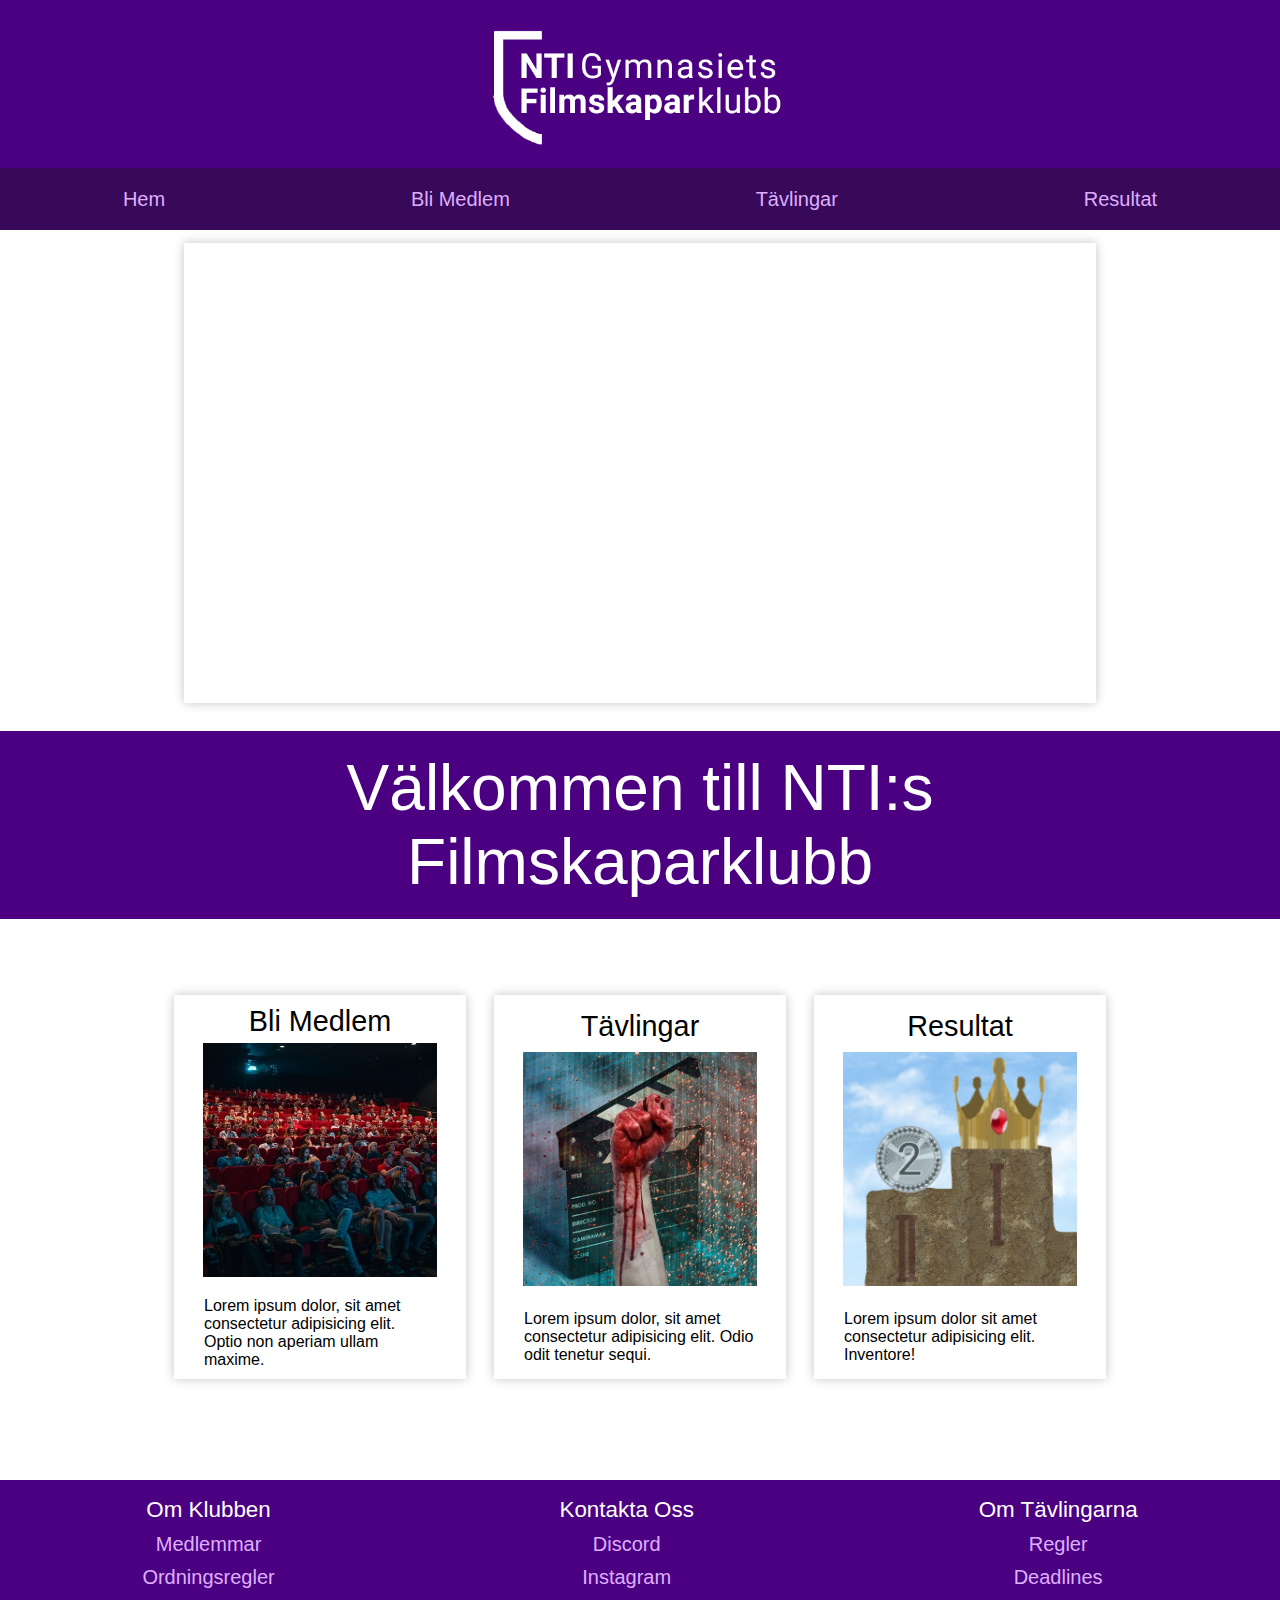
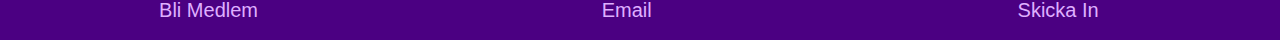
<file: index.html>
<!--todo-->

<!DOCTYPE html>
<html lang="sv">
<head>
    <meta charset="UTF-8">
    <meta http-equiv="X-UA-Compatible" content="IE=edge">
    <meta name="viewport" content="width=device-width, initial-scale=1.0">
    <title>NTI:s Filmskaparklubb</title>
    <link rel="stylesheet" href="css/style.css">
</head>
<body>

    <div id="wrapper_index">

        <header>
            <a href="index.html">
                <img src="img/logo.png" alt="Logo 'NTI:s Filmskaparklubb'" id="logo_img">
            </a>
        </header>

        <nav>
            <ul id="nav_links">
                <li><a href="index.html">Hem</a></li>
                <li><a href="bli_medlem.html">Bli Medlem</a></li>
                <li><a href="tavlingar.html">Tävlingar</a></li>
                <li><a href="resultat.html">Resultat</a></li>
            </ul>
            <div id="burger">
                <div id="line_1" class="burger_line"></div>
                <div id="line_2" class="burger_line"></div>
                <div id="line_3" class="burger_line"></div>
            </div>
        </nav>

        <section id="trailer_section">
            <iframe width="350" height="250" src="https://www.youtube.com/embed/tRblwTsX6hQ" title="YouTube video player" frameborder="0" allow="accelerometer; autoplay; clipboard-write; encrypted-media; gyroscope; picture-in-picture" allowfullscreen id="trailer"></iframe>
        </section>
        <section id="welcome_section">
            <h1 id="welcome_text">Välkommen till NTI:s <b></b> Filmskaparklubb</h1>
        </section>
        <section class="advertisement" id="advertisement_1">
            <h3>Bli Medlem</h3>
            <a href="bli_medlem.html"><img src="img/bli_medlem_img.jpg" alt="Picture of a cinema audience" id="bli_medlem_img" class="advertisement_img"></a>
            <p class="advertisement_text">Lorem ipsum dolor, sit amet consectetur adipisicing elit. Optio non aperiam ullam maxime.</p>
        </section>
        <section class="advertisement" id="advertisement_2">
            <h3>Tävlingar</h3>
            <a href="tavlingar.html"><img src="img/tavlingar_img.jpg" alt="Picture of a bloody arm and clapperboard" id="tavlingar_img" class="advertisement_img"></a>
            <p class="advertisement_text">Lorem ipsum dolor, sit amet consectetur adipisicing elit. Odio odit tenetur sequi.</p>
        </section>
        <section class="advertisement" id="advertisement_3">
            <h3>Resultat</h3>
            <a href="resultat.html"><img src="img/resultat_img.jpg" alt="Picture of a crown and a medal on a podium" id="resultat_img" class="advertisement_img"></a>
            <p class="advertisement_text">Lorem ipsum dolor sit amet consectetur adipisicing elit. Inventore!</p>
        </section>

        <footer>
            <ul class="footer_link_list">
                <li class="footer_list_item"><h2>Om Klubben</h2></li>
                <li class="footer_list_item"><a href="#">Medlemmar</a></li>
                <li class="footer_list_item"><a href="#">Ordningsregler</a></li>
                <li class="footer_list_item"><a href="#">Bli Medlem</a></li>
            </ul>

            <ul class="footer_link_list">
                <li class="footer_list_item"><h2>Kontakta Oss</h2></li>
                <li class="footer_list_item"><a href="#">Discord</a></li>
                <li class="footer_list_item"><a href="#">Instagram</a></li>
                <li class="footer_list_item"><a href="#">Email</a></li>
            </ul>

            <ul class="footer_link_list">
                <li class="footer_list_item"><h2>Om Tävlingarna</h2></li>
                <li class="footer_list_item"><a href="#">Regler</a></li>
                <li class="footer_list_item"><a href="#">Deadlines</a></li>
                <li class="footer_list_item"><a href="#">Skicka In</a></li>
            </ul>
        </footer>

    </div>
    <script src="js/script.js"></script>
</body>
</html>
</file>
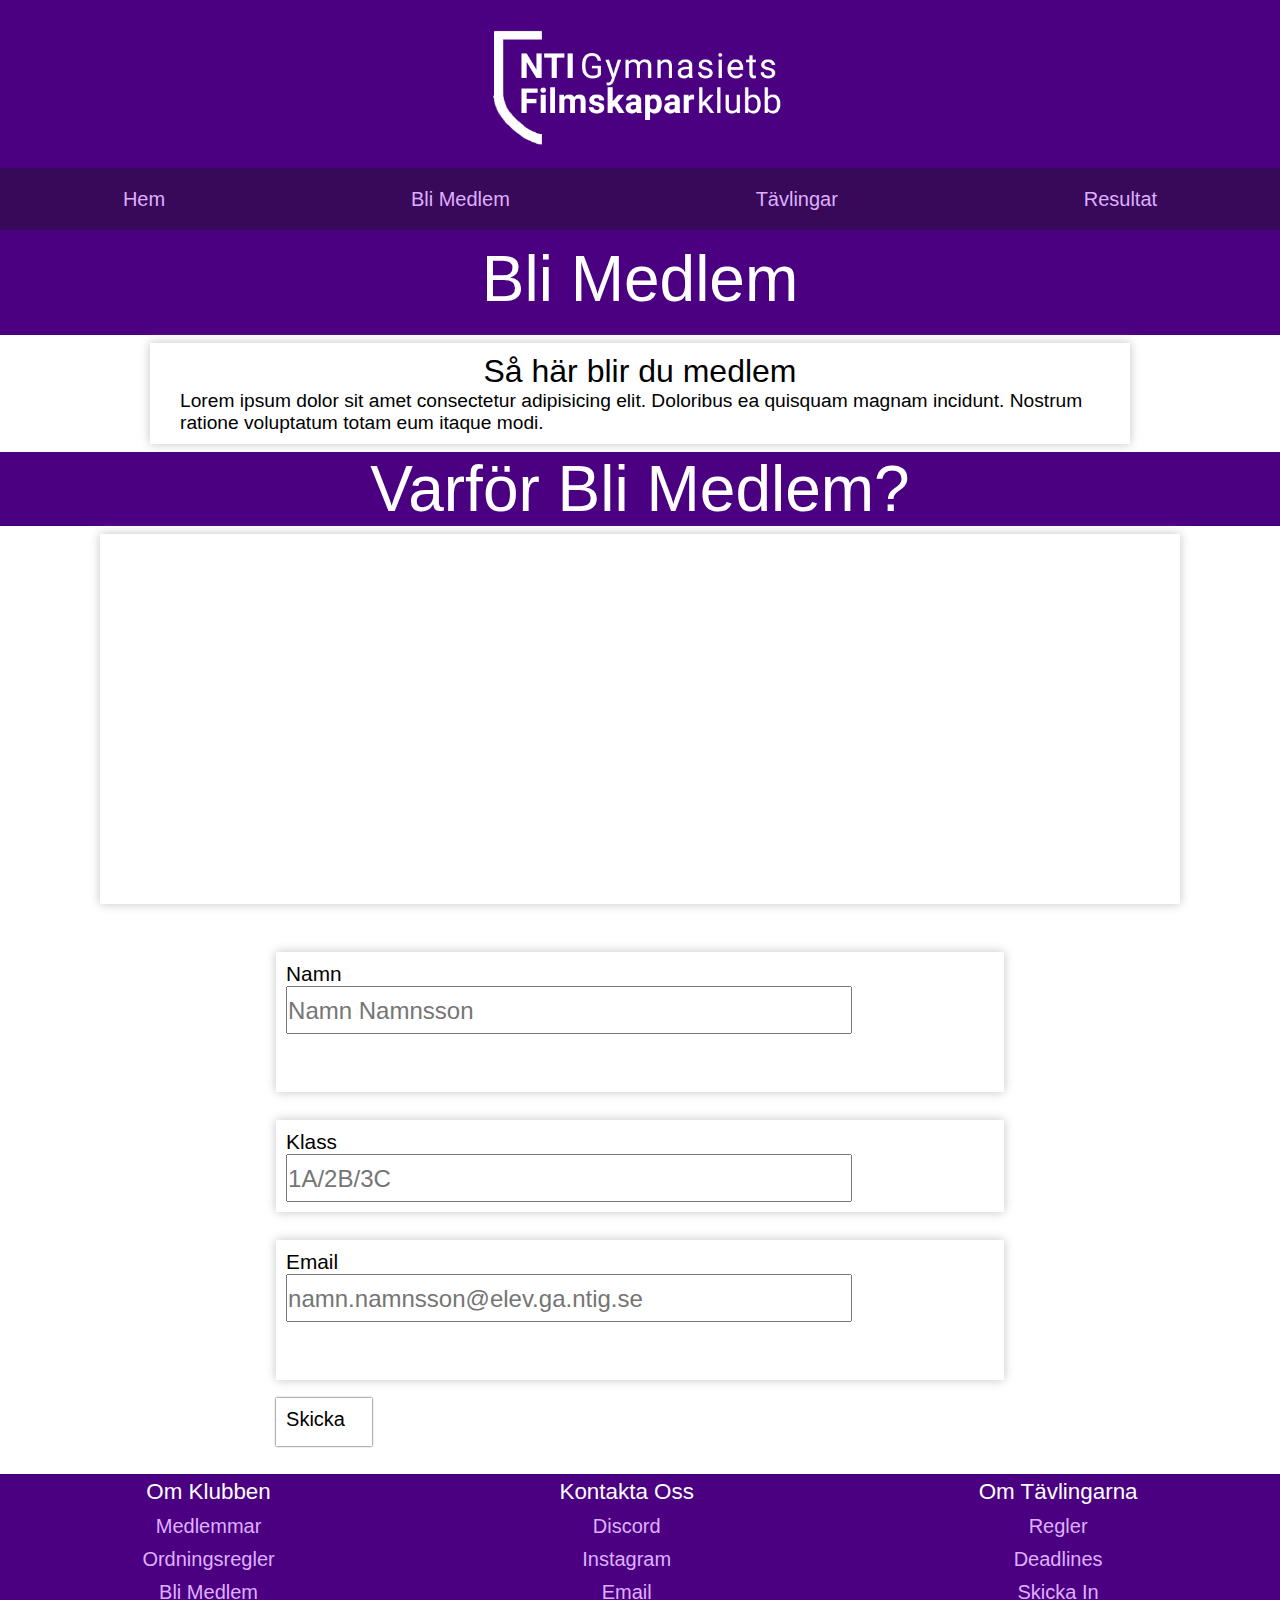
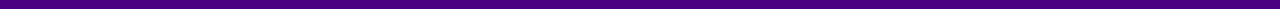
<file: bli_medlem.html>
<!DOCTYPE html>
<html lang="sv">
<head>
    <meta charset="UTF-8">
    <meta http-equiv="X-UA-Compatible" content="IE=edge">
    <meta name="viewport" content="width=device-width, initial-scale=1.0">
    <title>Bli Medlem</title>
    <link rel="stylesheet" href="css/style.css">
</head>

<body>
    <div id="wrapper_bli_medlem">


        <header>
            <a href="index.html">
                <img src="img/logo.png" alt="Logo 'NTI:s Filmskaparklubb'" id="logo_img">
            </a>
        </header>

        <nav>
            <ul id="nav_links">
                <li><a href="index.html">Hem</a></li>
                <li><a href="bli_medlem.html">Bli Medlem</a></li>
                <li><a href="tavlingar.html">Tävlingar</a></li>
                <li><a href="resultat.html">Resultat</a></li>
            </ul>
            <div id="burger">
                <div id="line_1" class="burger_line"></div>
                <div id="line_2" class="burger_line"></div>
                <div id="line_3" class="burger_line"></div>
            </div>
        </nav>

        <h1>Bli Medlem</h1>
        <section id="page_description">
            <h2 id="page_description_header">Så här blir du medlem</h2>
            <p>Lorem ipsum dolor sit amet consectetur adipisicing elit. Doloribus ea quisquam magnam incidunt. Nostrum ratione voluptatum totam eum itaque modi.</p>
        </section>

        <section id="why_become_member_section">
            <h1 id="why_become_member_text">Varför Bli Medlem?</h1>
        </section>

        <section id="why_become_member_trailer_section">
            <iframe width="350" height="250" src="https://www.youtube.com/embed/tRblwTsX6hQ" title="YouTube video player" frameborder="0" allow="accelerometer; autoplay; clipboard-write; encrypted-media; gyroscope; picture-in-picture" allowfullscreen id="why_become_member_trailer"></iframe>
        </section>


        <section class="bli_medlem_sections" id="bli_medlem_secion1">
            <h2>Namn</h2>
            <section class="bar"><input type="text" placeholder="Namn Namnsson"></section>
        </section>
        <section class="bli_medlem_sections" id="bli_medlem_secion2">
            <h2>Klass</h2>
            <section class="bar"><input type="text" placeholder="1A/2B/3C"></section>
        </section>
        <section class="bli_medlem_sections" id="bli_medlem_secion3">
            <h2>Email</h2>
            <section class="bar"><input type="text" placeholder="namn.namnsson@elev.ga.ntig.se"></section>
        </section>

        <button id="skicka_button">Skicka</button>


        <footer>
            <ul class="footer_link_list">
                <li class="footer_list_item"><h2>Om Klubben</h2></li>
                <li class="footer_list_item"><a href="#">Medlemmar</a></li>
                <li class="footer_list_item"><a href="#">Ordningsregler</a></li>
                <li class="footer_list_item"><a href="#">Bli Medlem</a></li>
            </ul>

            <ul class="footer_link_list">
                <li class="footer_list_item"><h2>Kontakta Oss</h2></li>
                <li class="footer_list_item"><a href="#">Discord</a></li>
                <li class="footer_list_item"><a href="#">Instagram</a></li>
                <li class="footer_list_item"><a href="#">Email</a></li>
            </ul>

            <ul class="footer_link_list">
                <li class="footer_list_item"><h2>Om Tävlingarna</h2></li>
                <li class="footer_list_item"><a href="#">Regler</a></li>
                <li class="footer_list_item"><a href="#">Deadlines</a></li>
                <li class="footer_list_item"><a href="#">Skicka In</a></li>
            </ul>
        </footer>

    </div>
    <script src="js/script.js"></script>
</body>
</html>
</file>
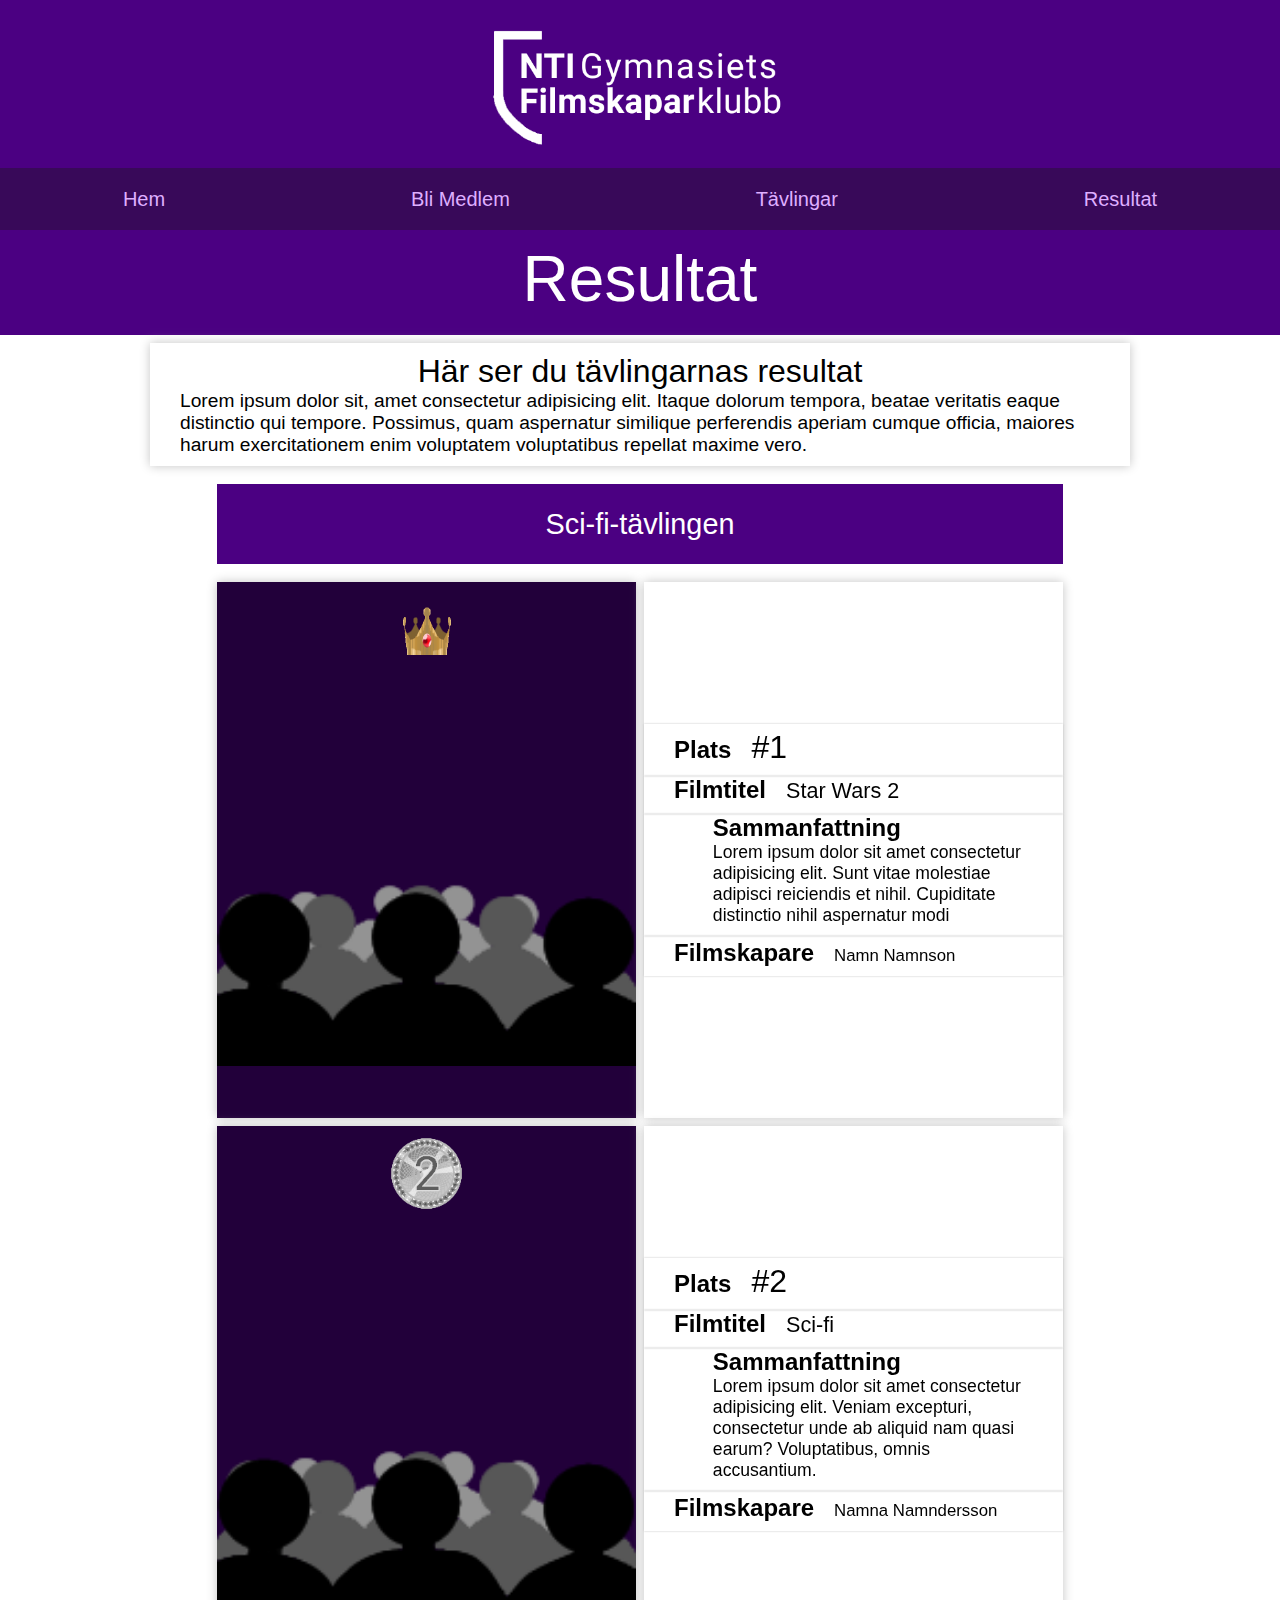
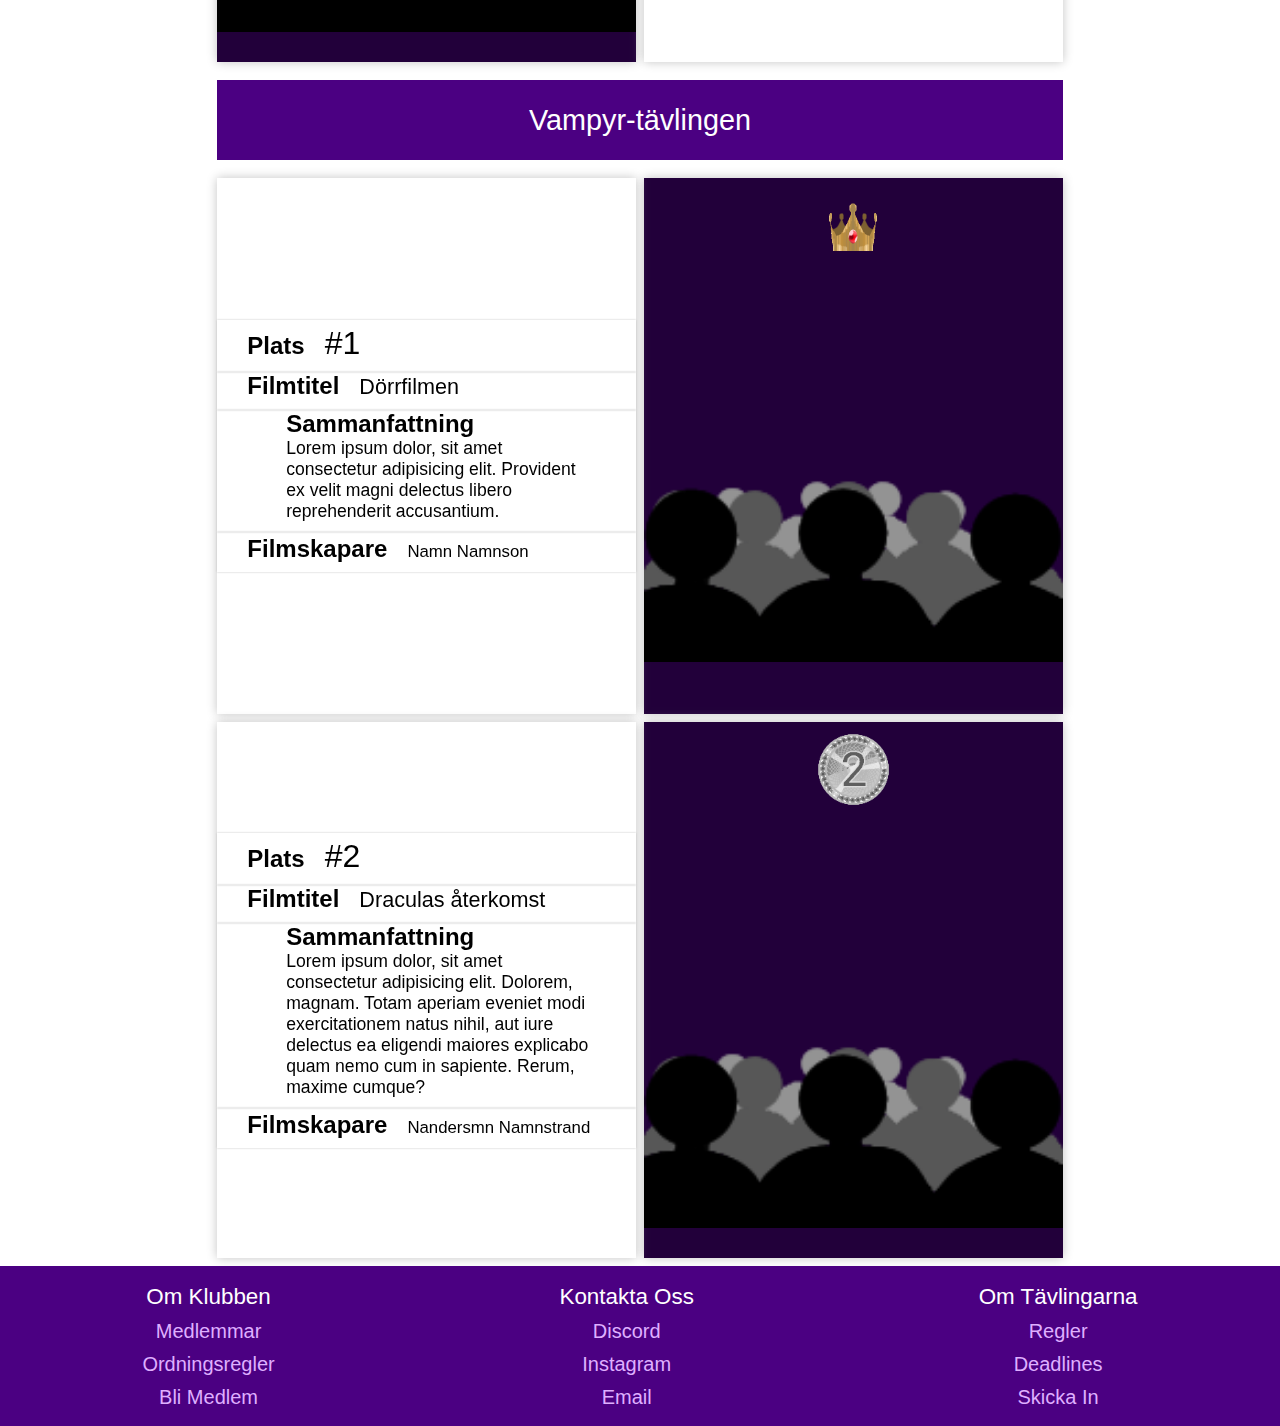
<file: resultat.html>
<!DOCTYPE html>
<html lang="sv">
<head>
    <meta charset="UTF-8">
    <meta http-equiv="X-UA-Compatible" content="IE=edge">
    <meta name="viewport" content="width=device-width, initial-scale=1.0">
    <title>Resultat</title>
    <link rel="stylesheet" href="css/style.css">

</head>
<body>
    <div id="wrapper_resultat">


        <header>

            <a href="index.html">
                <img src="img/logo.png" alt="Logo 'NTI:s Filmskaparklubb'" id="logo_img">
            </a>
        </header>

        <nav>
            <ul id="nav_links">
                <li><a href="index.html">Hem</a></li>
                <li><a href="bli_medlem.html">Bli Medlem</a></li>
                <li><a href="tavlingar.html">Tävlingar</a></li>
                <li><a href="resultat.html">Resultat</a></li>
            </ul>
            <div id="burger">
                <div id="line_1" class="burger_line"></div>
                <div id="line_2" class="burger_line"></div>
                <div id="line_3" class="burger_line"></div>
            </div>
        </nav>

        <h1 id="contest_h1">Resultat</h1>

        <section id="page_description">
            <h2 id="page_description_header">Här ser du tävlingarnas resultat</h2>
            <p>Lorem ipsum dolor sit, amet consectetur adipisicing elit. Itaque dolorum tempora, beatae veritatis eaque distinctio qui tempore. Possimus, quam aspernatur similique perferendis aperiam cumque officia, maiores harum exercitationem enim voluptatem voluptatibus repellat maxime vero.</p>
        </section>

        <h3 class="contest_name" id="contest_1_results">Sci-fi-tävlingen</h3>

        <section class="results_movie" id="result_movie_1">    

            <img src="img/crown.png" alt="Image of a crown" class="crown_images">
            <iframe width="190" height="120" src="https://www.youtube.com/embed/tRblwTsX6hQ" title="YouTube video player" frameborder="0" allow="accelerometer; autoplay; clipboard-write; encrypted-media; gyroscope; picture-in-picture" allowfullscreen class="films"></iframe>
            <img src="img/crowd.png" alt="Image of a cinema audience" class="crowd_images">
        </section>

        <section class="results_descriptions" id="result_description_1">
            <section class="results_descriptions_headers_and_information">
                <h4 class="results_descriptions_headers">Plats</h4>
                <p class="rank">#1</p>
            </section>
            <section class="results_descriptions_headers_and_information">
                <h4 class="results_descriptions_headers">Filmtitel</h4>
                <p class="film_name">Star Wars 2</p>
            </section>
            <section class="results_descriptions_headers_and_information results_descriptions_summaries">
                <h4 class="results_descriptions_headers">Sammanfattning</h4>
                <p class="film_description">Lorem ipsum dolor sit amet consectetur adipisicing elit. Sunt vitae molestiae adipisci reiciendis et nihil. Cupiditate distinctio nihil aspernatur modi</p>
            </section>
            <section class="results_descriptions_headers_and_information">
                <h4 class="results_descriptions_headers">Filmskapare</h4>
                <p class="creator_name">Namn Namnson</p>
            </section>
        </section>


        <section class="results_movie" id="result_movie_2">    
            <img src="img/medal.png" alt="Image of a 2:nd place medal" class="medal_images">
            <iframe width="190" height="120" src="https://www.youtube.com/embed/tRblwTsX6hQ" title="YouTube video player" frameborder="0" allow="accelerometer; autoplay; clipboard-write; encrypted-media; gyroscope; picture-in-picture" allowfullscreen class="films"></iframe>
            <img src="img/crowd.png" alt="Image of a cinema audience" class="crowd_images">
        </section>

        <section class="results_descriptions" id="result_description_2">
            <section class="results_descriptions_headers_and_information">
                <h4 class="results_descriptions_headers">Plats</h4>
                <p class="rank">#2</p>
            </section>

            <section class="results_descriptions_headers_and_information">
                <h4 class="results_descriptions_headers">Filmtitel</h4>
                <p class="film_name">Sci-fi</p>
            </section>

            <section class="results_descriptions_headers_and_information results_descriptions_summaries">
                <h4 class="results_descriptions_headers">Sammanfattning</h4>
                <p class="film_description">Lorem ipsum dolor sit amet consectetur adipisicing elit. Veniam excepturi, consectetur unde ab aliquid nam quasi earum? Voluptatibus, omnis accusantium.</p>
            </section>

            <section class="results_descriptions_headers_and_information">
                <h4 class="results_descriptions_headers">Filmskapare</h4>
                <p class="creator_name">Namna Namndersson</p>
            </section>

        </section>

        <h3 class="contest_name" id="contest_2_results">Vampyr-tävlingen</h3>

        <section class="results_movie" id="result_movie_3">

            <img src="img/crown.png" alt="Image of a crown" class="crown_images">
            <iframe width="190" height="120" src="https://www.youtube.com/embed/tRblwTsX6hQ" title="YouTube video player" frameborder="0" allow="accelerometer; autoplay; clipboard-write; encrypted-media; gyroscope; picture-in-picture" allowfullscreen class="films"></iframe>
            <img src="img/crowd.png" alt="Image of a cinema audience" class="crowd_images">
        </section>

        <section class="results_descriptions" id="result_description_3">
            <section class="results_descriptions_headers_and_information">
                <h4 class="results_descriptions_headers">Plats</h4>
                <p class="rank">#1</p>
            </section>

            <section class="results_descriptions_headers_and_information">

                <h4 class="results_descriptions_headers">Filmtitel</h4>
                <p class="film_name">Dörrfilmen</p>
            </section>

            <section class="results_descriptions_headers_and_information results_descriptions_summaries">
                <h4 class="results_descriptions_headers">Sammanfattning</h4>
                <p class="film_description">Lorem ipsum dolor, sit amet consectetur adipisicing elit. Provident ex velit magni delectus libero reprehenderit accusantium.</p>
            </section>

            <section class="results_descriptions_headers_and_information">
                <h4 class="results_descriptions_headers">Filmskapare</h4>
                <p class="creator_name">Namn Namnson</p>
            </section>

        </section>

        <section class="results_movie" id="result_movie_4">
            <img src="img/medal.png" alt="Image of a 2:nd place medal" class="medal_images">
            <iframe width="190" height="120" src="https://www.youtube.com/embed/tRblwTsX6hQ" title="YouTube video player" frameborder="0" allow="accelerometer; autoplay; clipboard-write; encrypted-media; gyroscope; picture-in-picture" allowfullscreen class="films"></iframe>
            <img src="img/crowd.png" alt="Image of a cinema audience" class="crowd_images">
        </section>

        <section class="results_descriptions" id="result_description_4">
            <section class="results_descriptions_headers_and_information">
                <h4 class="results_descriptions_headers">Plats</h4>
                <p class="rank">#2</p>
            </section>

            <section class="results_descriptions_headers_and_information">
                <h4 class="results_descriptions_headers">Filmtitel</h4>
                <p class="film_name">Draculas återkomst</p>
            </section>

            <section class="results_descriptions_headers_and_information results_descriptions_summaries">
                <h4 class="results_descriptions_headers">Sammanfattning</h4>
                <p class="film_description">Lorem ipsum dolor, sit amet consectetur adipisicing elit. Dolorem, magnam. Totam aperiam eveniet modi exercitationem natus nihil, aut iure delectus ea eligendi maiores explicabo quam nemo cum in sapiente. Rerum, maxime cumque?</p>
            </section>

            <section class="results_descriptions_headers_and_information">
                <h4 class="results_descriptions_headers">Filmskapare</h4>
                <p class="creator_name">Nandersmn Namnstrand</p>
            </section>
        </section>

        <footer>
            <ul class="footer_link_list">
                <li class="footer_list_item"><h2>Om Klubben</h2></li>
                <li class="footer_list_item"><a href="#">Medlemmar</a></li>
                <li class="footer_list_item"><a href="#">Ordningsregler</a></li>
                <li class="footer_list_item"><a href="#">Bli Medlem</a></li>
            </ul>

            <ul class="footer_link_list">
                <li class="footer_list_item"><h2>Kontakta Oss</h2></li>
                <li class="footer_list_item"><a href="#">Discord</a></li>
                <li class="footer_list_item"><a href="#">Instagram</a></li>
                <li class="footer_list_item"><a href="#">Email</a></li>
            </ul>

            <ul class="footer_link_list">
                <li class="footer_list_item"><h2>Om Tävlingarna</h2></li>
                <li class="footer_list_item"><a href="#">Regler</a></li>
                <li class="footer_list_item"><a href="#">Deadlines</a></li>
                <li class="footer_list_item"><a href="#">Skicka In</a></li>
            </ul>
        </footer>

    </div>
    
    <script src="js/script.js"></script>    

</body>
</html>
</file>
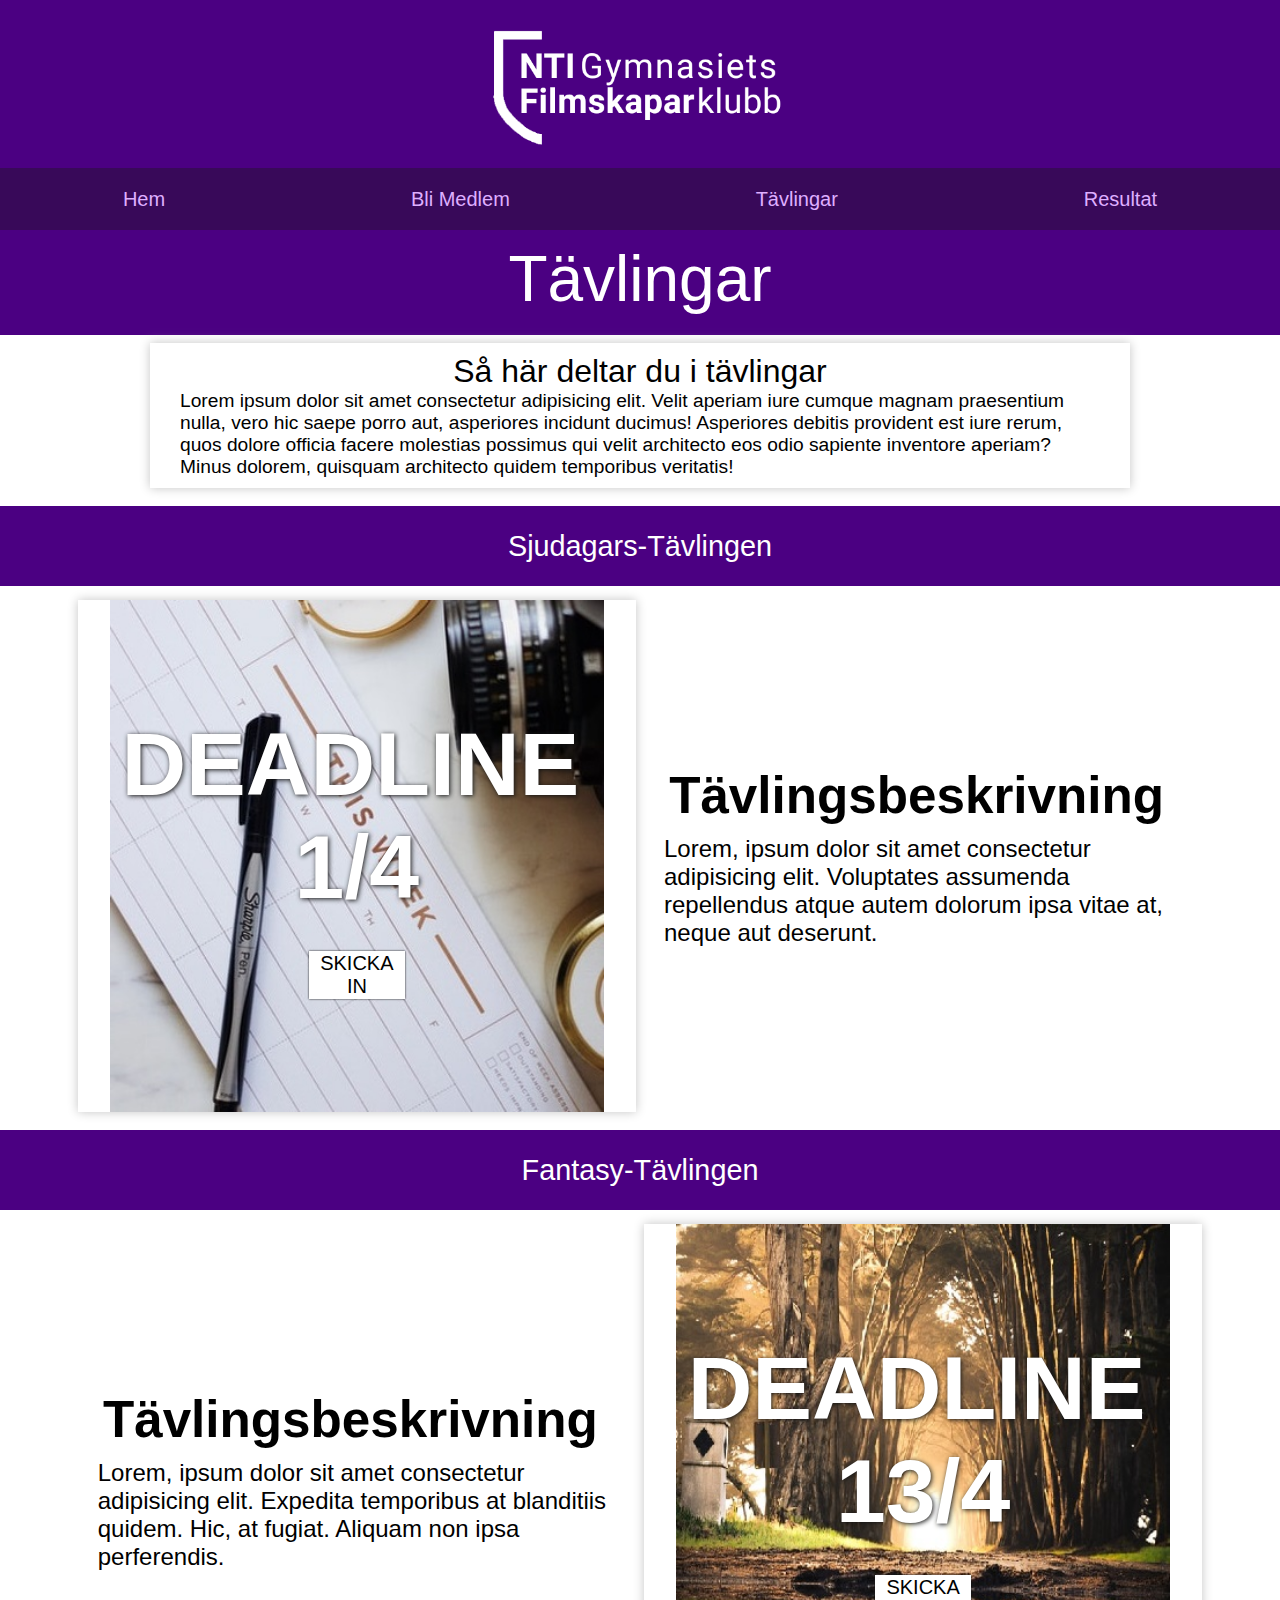
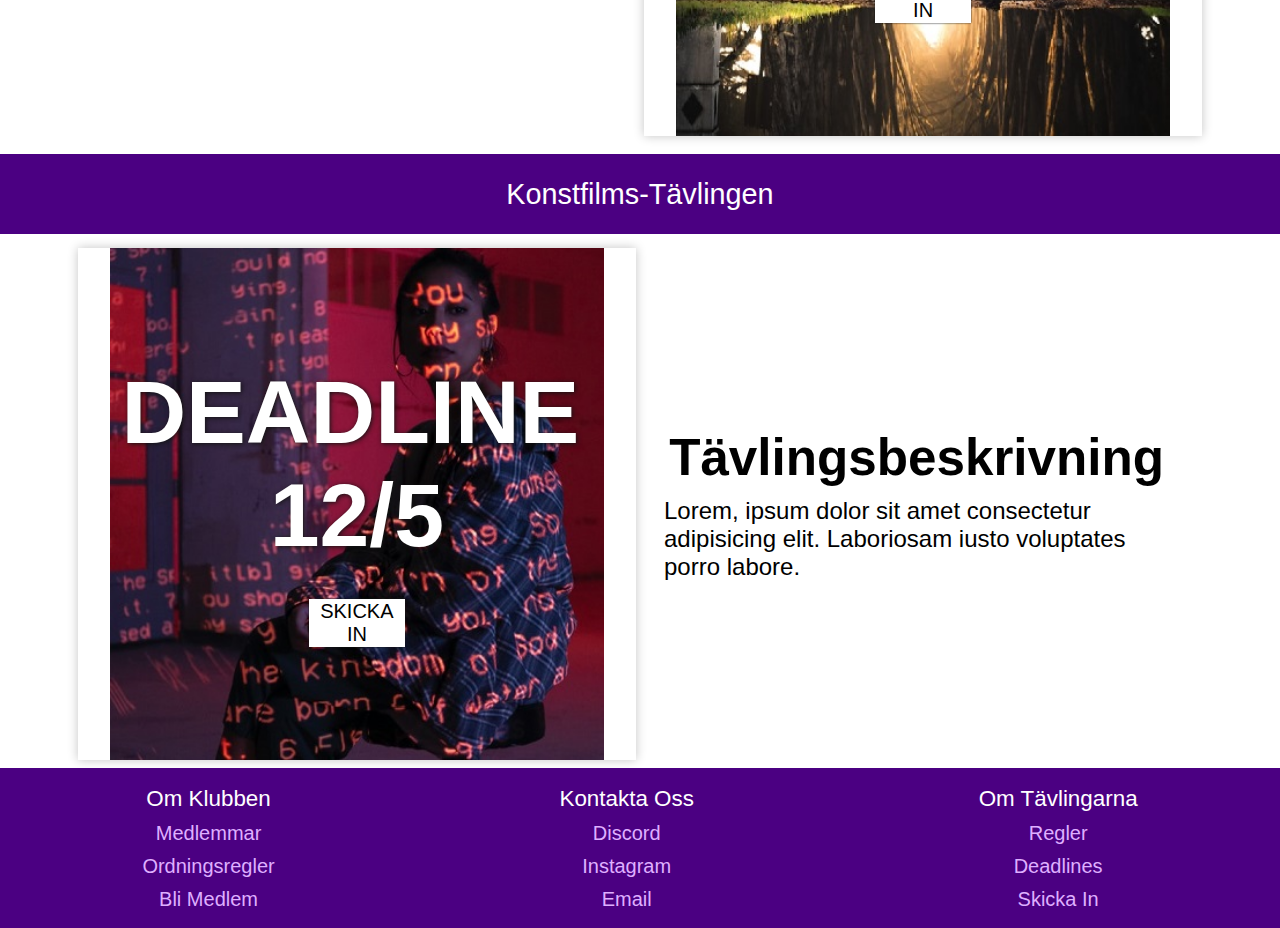
<file: tavlingar.html>
<!DOCTYPE html>
<html lang="sv">
<head>
    <meta charset="UTF-8">
    <meta http-equiv="X-UA-Compatible" content="IE=edge">
    <meta name="viewport" content="width=device-width, initial-scale=1.0">
    <title>Tävlingar</title>
    <link rel="stylesheet" href="css/style.css">
</head>
<body>
    <div id="wrapper_tavlingar">

        <header>
            <a href="index.html">
                <img src="img/logo.png" alt="Logo 'NTI:s Filmskaparklubb'" id="logo_img">
            </a>
        </header>

        <nav>
            <ul id="nav_links">
                <li><a href="index.html">Hem</a></li>
                <li><a href="bli_medlem.html">Bli Medlem</a></li>
                <li><a href="tavlingar.html">Tävlingar</a></li>
                <li><a href="resultat.html">Resultat</a></li>
            </ul>
            <div id="burger">
                <div id="line_1" class="burger_line"></div>
                <div id="line_2" class="burger_line"></div>
                <div id="line_3" class="burger_line"></div>
            </div>
        </nav>

        <h1 id="contest_h1">Tävlingar</h1>
        
        <section id="page_description">
            <h2 id="page_description_header">Så här deltar du i tävlingar</h2>
            <p>Lorem ipsum dolor sit amet consectetur adipisicing elit. Velit aperiam iure cumque magnam praesentium nulla, vero hic saepe porro aut, asperiores incidunt ducimus! Asperiores debitis provident est iure rerum, quos dolore officia facere molestias possimus qui velit architecto eos odio sapiente inventore aperiam? Minus dolorem, quisquam architecto quidem temporibus veritatis!</p>
        </section>

        <h3 class="contest_name" id="contest_name1">Sjudagars-Tävlingen</h3>
        <section class="contest_descriptions" id="contest1_description">
            <h4 class="contest_description_header">Tävlingsbeskrivning</h4>
            <div class="contest_description_background" id="contest_description_background_1"></div>
            <p class="contest_description_text">Lorem, ipsum dolor sit amet consectetur adipisicing elit. Voluptates assumenda repellendus atque autem dolorum ipsa vitae at, neque aut deserunt.</p>


            <section class="contest_details_mobile" id="contest1_details_mobile">
                <h4>DEADLINE</h4>
                <p class="deadline_date">1/4</p>
            </section>

            <button class="skicka_in_button_mobile">SKICKA IN</button>
    

        </section>
        
        <section class="contest_details" id="contest1_details">
            <h4>DEADLINE</h4>
            <p class="deadline_date">1/4</p>
            <button class="skicka_in_button">SKICKA IN</button>
        </section>


        <h3 class="contest_name" id="contest_name2">Fantasy-Tävlingen</h3>
        <section class="contest_descriptions" id="contest2_description">
            <h4 class="contest_description_header">Tävlingsbeskrivning</h4>
            <div class="contest_description_background" id="contest_description_background_2"></div>
            <p class="contest_description_text">Lorem, ipsum dolor sit amet consectetur adipisicing elit. Expedita temporibus at blanditiis quidem. Hic, at fugiat. Aliquam non ipsa perferendis.</p>


            <section class="contest_details_mobile" id="contest2_details_mobile">
                <h4>DEADLINE</h4>
                <p class="deadline_date">13/4</p>
            </section>
            
            <button class="skicka_in_button_mobile">SKICKA IN</button>


        </section>

        <section class="contest_details" id="contest2_details">
            <h4>DEADLINE</h4>
            <p class="deadline_date">13/4</p>
            <button class="skicka_in_button">SKICKA IN</button>
        </section>

        <h3 class="contest_name" id="contest_name3">Konstfilms-Tävlingen</h3>
        <section class="contest_descriptions" id="contest3_description">
            <h4 class="contest_description_header">Tävlingsbeskrivning</h4>
            <div class="contest_description_background" id="contest_description_background_3"></div>
            <p class="contest_description_text">Lorem, ipsum dolor sit amet consectetur adipisicing elit. Laboriosam iusto voluptates porro labore.</p>


            <section class="contest_details_mobile" id="contest3_details_mobile">
                <h4>DEADLINE</h4>
                <p class="deadline_date">12/5</p>
            </section>
            <button class="skicka_in_button_mobile">SKICKA IN</button>


        </section>

        <section class="contest_details" id="contest3_details">
            <h4>DEADLINE</h4>
            <p class="deadline_date">12/5</p>
            <button class="skicka_in_button">SKICKA IN</button>
        </section>


        <footer>
            <ul class="footer_link_list">
                <li class="footer_list_item"><h2>Om Klubben</h2></li>
                <li class="footer_list_item"><a href="#">Medlemmar</a></li>
                <li class="footer_list_item"><a href="#">Ordningsregler</a></li>
                <li class="footer_list_item"><a href="#">Bli Medlem</a></li>
            </ul>

            <ul class="footer_link_list">
                <li class="footer_list_item"><h2>Kontakta Oss</h2></li>
                <li class="footer_list_item"><a href="#">Discord</a></li>
                <li class="footer_list_item"><a href="#">Instagram</a></li>
                <li class="footer_list_item"><a href="#">Email</a></li>
            </ul>

            <ul class="footer_link_list">
                <li class="footer_list_item"><h2>Om Tävlingarna</h2></li>
                <li class="footer_list_item"><a href="#">Regler</a></li>
                <li class="footer_list_item"><a href="#">Deadlines</a></li>
                <li class="footer_list_item"><a href="#">Skicka In</a></li>
            </ul>
        </footer>

    </div>
    <script src="js/script.js"></script>    
</body>
</html>
</file>
<file: css/style.css>
* {
    margin: 0;
    padding: 0;
    box-sizing: border-box;
}

#wrapper_index{
    display: grid;
    height: 100%;
    width: 100%;
    gap: 8px;
    grid-template-columns: 1fr 6fr 1fr;
    grid-template-rows: 175px 300px 1.5fr 25rem 25rem 25rem 10rem;

    grid-template-areas: 
    "he he he"
    "ts ts ts"
    "ws ws ws"
    ".  a1 . "
    ".  a2 . "
    ".  a3 . "
    "fo fo fo"
    ;
    
}

header{
    background: rgb(75, 0, 130);
    grid-area: he;
    display: flex;
    align-items: center;
    justify-content: center;
    position: relative;
}

nav{
    z-index: 2;
    background: rgb(56, 9, 89);
    display: flex;
    justify-content: center;
    align-items: center;
    height: 50px;
    right: 0px;
    top: 0px;
    width: 56px;
    position: fixed;
    grid-area: na;

}

#nav_links{
    display: flex;
    flex-direction: column;
    justify-content: space-around;
    align-items: center;
    height: 100vh;
    background-color: rgb(56, 9, 89);
    position: absolute;
    right: 0px;
    top: -100vh;
    width: 200px;
    list-style: none;
    transition: all 0.5s;
}

.nav_active {
    transform: translateY(100vh);
}

.burger_line{
    width: 25px;
    height: 3px;
    background: rgb(255, 255, 255);
    margin: 5px;
    border-radius: 10%;
    transition: all 0.5s;
}

.crossed_line #line_2 {
    opacity: 0;
}

.crossed_line #line_1{
    transform: rotate(-45deg) translate(-5px, 6px);
}

.crossed_line #line_3{
    transform: rotate(45deg) translate(-5px, -6px);
}

#burger {
    cursor: pointer;
}

#trailer_section{
    margin: 20px;
    box-shadow: 0px 0px 10px rgb(196, 196, 196);

    grid-area: ts;
    display: flex;
    align-items: center;
    justify-content: center;
}

#welcome_section{
    background: rgb(75, 0, 130);
    grid-area: ws;
    display: flex;
    align-items: space-evenly;
    justify-content: space-evenly;
}
#welcome_text{
    display: flex;
    flex-direction: column;
    padding: 20px;
    font-size: 2rem;
    background: rgb(75, 0, 130);
}

.advertisement_img{
    width: 250px;
    height: auto;
}

#logo_img{
    width: 300px;
    height: auto;
}

.advertisement{
    display: flex;
    align-items: center;
    justify-content: center;
    flex-direction: column;
    background: white;
    box-shadow: 0px 0px 10px rgb(196, 196, 196);
}

#advertisement_1{
    grid-area: a1;
}

#advertisement_2{
    grid-area: a2;
}

#advertisement_3{
    grid-area: a3;
}

.advertisement_text{
    margin-top: 15px;
    margin-bottom: 10px;
    margin-left: 30px;
    margin-right: 30px;
}

#wrapper_bli_medlem{
    display: grid;
    height: 100%;
    width: 100%;
    gap: 8px;
    grid-template-columns: 4fr 1fr;
    grid-template-rows: 175px 7rem auto auto 20rem 6rem 6rem 6rem 7rem 10rem;
    grid-template-areas: 
    "he he"
    "h1 h1"
    "pd pd"
    "ws ws"
    "wt wt"
    "b1 b1"
    "b2 b2"
    "b3 b3"
    "sk . "
    "fo fo"
    ;
    
}

#why_become_member_section{
    grid-area: ws;
}

#why_become_member_trailer_section{
    display: flex;
    justify-content: center;
    align-items: center;
    background: white;
    box-shadow: 0px 0px 10px rgb(196, 196, 196);
    margin-left: 20px;
    margin-right: 20px;
    grid-area: wt;
    margin-bottom: 30px;
}

#why_become_member_trailer{
    width: 90%;
    height: 90%;
}

#bli_medlem_secion1{
    grid-area: b1;
    background: white;
    box-shadow: 0px 0px 10px rgb(196, 196, 196);
}

#bli_medlem_secion2{
    background: white;
    box-shadow: 0px 0px 10px rgb(196, 196, 196);
    grid-area: b2;
}

#bli_medlem_secion3{
    background: white;
    box-shadow: 0px 0px 10px rgb(196, 196, 196);
    grid-area: b3;
}

#skicka_button{
    font-family: -apple-system, BlinkMacSystemFont, 'Segoe UI', Roboto, Oxygen, Ubuntu, Cantarell, 'Open Sans', 'Helvetica Neue', sans-serif;
    grid-area: sk;
    display: flex;
    padding: 10px;
    margin-bottom: 20px;

}

button{
    background: white;
    color: black;
    width: 6rem;
    height: 3rem;
    font-size: 1.25rem;
    box-shadow: 0px 0px 2px rgb(19, 19, 19);
    border: none;
    margin-left: 10px;
}
button:hover{
    background: rgb(248, 238, 255);
    color: rgb(56, 9, 89);
}

input{
    width: 70vw;
    height: auto;
    padding-top: 10px;
    padding-bottom: 10px;
    padding-right: 10px;

}

input::placeholder{
    font-size: 4vw;
}

.bli_medlem_sections{
    display: flex;
    flex-direction: column;
    padding: 10px;
}

.bli_medlem_sections h2{
    font-size: 1.3rem;
}

#wrapper_tavlingar{
    display: grid;
    height: 100%;
    width: 100%;
    gap: 8px;
    grid-template-columns: 1fr;
    grid-template-rows: 175px 100px auto 3rem 100vw 3rem 100vw 3rem 100vw 10rem;
    grid-template-areas: 
    "he"
    "h1"
    "pd"
    "n1"
    "d1"
    "n2"
    "d2"
    "n3"
    "d3"
    "fo"
    ;
    
}

.contest_details{
    display: none;

}

.contest_details_mobile{
    display: flex;
    flex-direction: row;
    font-size: 2rem;
    font-weight: bold;
    margin-top: 10px;
}

.skicka_in_button_mobile{
    margin-top: 10px;
    z-index: 1;
}


.skicka_in_button{
    margin-left: 0px;
    margin-top: 10px;
    display: none;
}



.contest_description_header{
    font-size: 6vw;
    margin-bottom: 10px;

}

.contest_descriptions{
    color: white;
    text-shadow: 1px 1px 5px rgb(19, 19, 19);
    padding-left: 17vw;
    padding-right: 17vw;

    display: flex;
    flex-direction: column;
    font-size: 1.4rem;
    justify-content: center;
    align-items: center;
}


.contest_description_background{

    opacity: 80%;
    position: absolute;
    background: rgb(56, 9, 89);
    width: 100%;
}

#contest_description_background_1{
    height: 370px;
}

#contest_description_background_2{
    height: 350px;
}

#contest_description_background_3{
    height: 300px;
}



#contest_h1{
    grid-area: h1;
}

.contest_name{
    height: 60px;
    display: flex;
    justify-content: center;
    align-items: center;
    background: rgb(75, 0, 130);
    color: white;
}

#contest_name1{
    grid-area: n1;
}

#contest1_details{
    grid-area: c1;
}

#contest1_description{
    display: flex;
    background-image: url(/img/sjudagars_tavlingen_img.jpg);
    background-size: cover;
    background-repeat: no-repeat;
    background-position: center center;
    grid-area: d1;
}

#contest_name2{
    grid-area: n2;
}


#contest2_details{
    grid-area: c2;

}

#contest2_description{
    background-image: url(/img/fantasy_tavlingen_img.jpg);
    background-size: cover;
    background-repeat: no-repeat;
    background-position: center center;
    grid-area: d2;
}

#contest_name3{
    grid-area: n3;
}


#contest3_details{
    grid-area: c3;
}

#contest3_description{
    background-image: url(/img/konst_films_tavlingen_img.jpg);
    background-size: cover;
    background-repeat: no-repeat;
    background-position: center center;
    grid-area: d3;
}

#page_description{
    background: white;
    display: flex;
    flex-direction: column;
    justify-content: center;
    align-items: center;
    padding: 10px;
    padding-left: 30px;
    padding-right: 30px;
    margin-left: 15px;
    margin-right: 15px;
    grid-area: pd;
    box-shadow: 0px 0px 10px rgb(196, 196, 196);
}

#page_description_header{
    font-size: 1.5rem;
}

#wrapper_resultat{
    display: grid;
    height: 100%;
    width: 100%;
    gap: 8px;
    grid-template-columns: 1fr;
    grid-template-rows: 175px 100px auto 5rem auto auto auto auto 5rem auto auto auto auto 10rem;
    grid-template-areas: 
    "he"
    "h1"
    "pd"
    "r1"
    "m1"
    "da"
    "m2"
    "db"
    "r2"
    "m3"
    "dc"
    "m4"
    "dd"
    "fo"
}

.films{
    width: 90%;
    height: 300px;
    padding-bottom: 20px;
}

.crowd_images{
    display: none;
}

.results_movie{
    background: rgb(34, 0, 58);
    box-shadow: 0px 0px 10px rgb(196, 196, 196);

}

.results_descriptions{
    display: flex;
    justify-content: center;
    align-items: flex-start;
    flex-direction: column;
    background: white;

    padding-bottom: 40px;
    box-shadow: 0px 0px 10px rgb(196, 196, 196);
}

.results_descriptions_headers{
    font-size: 1.5rem;
    margin-right: 20px;
}

.results_descriptions_headers_and_information{
    display: flex;
    flex-direction: row;
    justify-content: flex-start;
    align-items: baseline;
    box-shadow: 0px 0px 2px rgb(196, 196, 196);
    padding-left: 30px;

    width: 100%;
}

.results_descriptions_summaries{
    display: flex;
    flex-direction: column;
    padding-bottom: 10px;

}

#contest_1_results{
    grid-area: r1;
    padding: 40px;
}

#contest_2_results{
    grid-area: r2;
    padding: 40px;
}

#result_movie_1{
    display: flex;
    justify-content: center;
    align-items: center;
    flex-direction: column;
    grid-area: m1;
}

#result_description_1{
    grid-area: da;
}


#result_movie_2{
    display: flex;
    justify-content: center;
    align-items: center;
    flex-direction: column;
    grid-area: m2;
}

#result_description_2{
    grid-area: db;
}


#result_movie_3{
    display: flex;
    justify-content: center;
    align-items: center;
    flex-direction: column;
    grid-area: m3;
}

#result_description_3{
    grid-area: dc;
}


#result_movie_4{
    display: flex;
    justify-content: center;
    align-items: center;
    flex-direction: column;
    grid-area: m4;
}

#result_description_4{
    grid-area: dd;
}

.rank{
    font-size: 2rem;
    margin-bottom: 10px;
    margin-top: 5px;
}

.film_name{
    display: flex;
    justify-content: center;
    align-items: center;
    margin-bottom: 10px;
    font-size: 1.35rem;
}

.film_description{
    font-size: 1.10rem;
    margin-left: 15px;
    margin-right: 15px;
}

.creator_name{
    display: flex;
    justify-content: space-around;
    font-size: 1.05rem;
    margin-left: 0px;
    margin-top: 10px;
    margin-bottom: 10px;

    margin-right: 0;
}

.crown_images{
    width: 50px;
    height: auto;
}

.medal_images{
    width: 75px;
    height: auto;
    margin: 10px;
}

footer{
    display: flex;
    background: rgb(75, 0, 130);
    grid-area: fo;
    flex-direction: row;
    align-items: center;
    justify-content: space-around;
    
}

.footer_link_list{
    display: flex;
    flex-direction: column;
    align-items: center;
    font-size: 0.9rem;
}

.footer_list_item{
    margin: 5px;
}

h1{
    color: white;
    background: rgb(75, 0, 130);
    grid-area: h1;
    display: flex;
    font-size: 3rem;
    justify-content: center;
    align-items: center;
    font-weight: 500;
    font-family: -apple-system, BlinkMacSystemFont, 'Segoe UI', Roboto, Oxygen, Ubuntu, Cantarell, 'Open Sans', 'Helvetica Neue', sans-serif;
}

h2{
    font-size: 0.9rem;
    font-weight: 500;
    font-family: -apple-system, BlinkMacSystemFont, 'Segoe UI', Roboto, Oxygen, Ubuntu, Cantarell, 'Open Sans', 'Helvetica Neue', sans-serif;

}

h3{
    margin-bottom: 7px;
    font-size: 2rem;
    font-weight: 500;
    font-family: -apple-system, BlinkMacSystemFont, 'Segoe UI', Roboto, Oxygen, Ubuntu, Cantarell, 'Open Sans', 'Helvetica Neue', sans-serif;

}

h4{

    z-index: 1;
    margin-right: 13px;
    font-family: -apple-system, BlinkMacSystemFont, 'Segoe UI', Roboto, Oxygen, Ubuntu, Cantarell, 'Open Sans', 'Helvetica Neue', sans-serif;
    font-size: 2rem;
}

li {
    color: white;
    list-style: none;
    text-decoration: none;
}

a {
    font-family: -apple-system, BlinkMacSystemFont, 'Segoe UI', Roboto, Oxygen, Ubuntu, Cantarell, 'Open Sans', 'Helvetica Neue', sans-serif;
    color: rgb(223, 175, 255);
    list-style: none;
    text-decoration: none;
}

a:hover{
    list-style: none;
    cursor: pointer;
    color: rgb(255, 255, 255);
}

p{
    z-index: 1;
    font-family: -apple-system, BlinkMacSystemFont, 'Segoe UI', Roboto, Oxygen, Ubuntu, Cantarell, 'Open Sans', 'Helvetica Neue', sans-serif;
}

.advertisement_img:hover{
    opacity: 75%;
    transition: all 0.2s;
}

@media screen and (min-width:800px) {

    #burger {
        display: none;
    }

    nav{
        z-index: 2;
        height: 2rem;
        left: 0;
        right: 0;
        top: 175px;
        width: 100%;
        position: sticky;
        top: 10px;
        grid-area: na;
    }

    #wrapper_index{
        grid-template-columns: 3fr 6fr 6fr 6fr 3fr;
        grid-template-rows: 175px 2rem 500px 1.5fr 50px minmax(25rem, auto) 75px 10rem;
        grid-template-areas: 
        "he he he he he"
        "na na na na na"
        ".  ts ts ts . "
        "ws ws ws ws ws"
        ".  .  .  .  . "
        ".  a1 a2 a3 . "
        ".  .  .  .  . "
        "fo fo fo fo fo"
        ;   
    }

    #nav_links{
        display: flex;
        flex-direction: row;
        justify-content: space-around;
        align-items: center;
        position: inherit;
        height: 3.9rem;
        left: 0px;
        top: 175px;
        right: 0px;
        width: 100%;
        list-style: none;
        transition: none;
    }

    #trailer{
        width: 90%;
        height: 90%;
    }

    .advertisement{
        display: flex;
        margin: 10px;
        justify-content: space-evenly;
        align-items: center;
    }

    .advertisement_img{
        width: 80%;
        height: auto;
        margin-left: 10%;
        margin-right: 10%;
    }

    #welcome_text{
        font-size: 4rem;
    }

    #wrapper_bli_medlem{
        display: grid;
        height: 100%;
        width: 100%;
        gap: 8px;
        grid-template-columns: 0.75fr 1.75fr 0.40fr 0.75fr;
        grid-template-rows: 175px 2rem 7rem auto auto 25rem 10rem 7rem 10rem;
        grid-template-areas: 
        "he he he he"
        "na na na na"
        "h1 h1 h1 h1"
        "pd pd pd pd"
        "ws ws ws ws"
        "wt wt wt wt"
        ".  b1 b1 . "
        ".  b2 b2 . "
        ".  b3 b3 . "
        "-  sk .  . "
        "fo fo fo fo"
        ;
    }
    
    #why_become_member_section{
        grid-area: ws;
    }
    
    #why_become_member_trailer_section{
        display: flex;
        justify-content: center;
        align-items: center;
        background: white;
        box-shadow: 0px 0px 10px rgb(196, 196, 196);
        margin-left: 100px;
        margin-right: 100px;
        grid-area: wt;
        margin-bottom: 30px;
        padding-left: 1vw;
        padding-right: 1vw;
    }

    #why_become_member_trailer{
        width: 70%;
        height: 90%;
    }
    

    .bli_medlem_sections{
        margin: 10px;
    }

    input{
        font-size: 1.6rem;
        width: 80%;
        height: 3rem;
        padding-top: 0px;
        padding-bottom: 0px;
        padding-right: 0px;
    }

    input::placeholder{
        font-size: 1.5rem;
    }
    
    
    #wrapper_tavlingar{
        display: grid;
        height: 100%;
        width: 100%;
        gap: 8px;
        grid-template-columns: 1fr 8fr 8fr 1fr;
        grid-template-rows: 175px 2rem 7rem auto 6rem 40vw 6rem 40vw 6rem 40vw 10rem;
        grid-template-areas: 
        "he he he he"
        "na na na na"
        "h1 h1 h1 h1"
        "pd pd pd pd"
        "n1 n1 n1 n1"
        ".  c1 d1 . "
        "n2 n2 n2 n2"
        ".  d2 c2 . "
        "n3 n3 n3 n3"
        ".  c3 d3 . "
        "fo fo fo fo"
        ;
    }

    .contest_description_background{
        display: none;
    }


    .contest_details{
        font-size: 7vw;
        display: flex;
        flex-direction: column;
        justify-content: center;
        align-items: center;
        box-shadow: 0px 0px 10px rgb(196, 196, 196);
        font-weight: bold;
        color: white;
        margin-left: 0px;
        text-shadow: 1px 1px 5px rgb(19, 19, 19);

    }
    

    .contest_details_mobile{
        display: none;
    }

    .contest_description_header{
        font-size: 4vw;
        margin-bottom: 10px;
    }

    .contest_descriptions{
        padding: 20px;
        padding-left: none;
        padding-right: none;    

        color: black;
        text-shadow: none;
    
        font-size: 1.5rem;
    }

    #contest1_details{
        grid-area: c1;
        background-image: url(/img/sjudagars_tavlingen_img.jpg);
        background-size: contain;
        background-repeat: no-repeat;
        background-position: center center;
    }

    #contest2_details{
        grid-area: c2;
        background-image: url(/img/fantasy_tavlingen_img.jpg);
        background-size: contain;
        background-repeat: no-repeat;
        background-position: center center;
    }    

    #contest3_details{
        grid-area: c3;
        background-image: url(/img/konst_films_tavlingen_img.jpg);
        background-size: contain;
        background-repeat: no-repeat;
        background-position: center center;
    }

    #contest1_description{
        background-image: none;

        grid-area: d1;
    }
    #contest2_description{
        background-image: none;

        grid-area: d2;
    }
    #contest3_description{
        background-image: none;

        grid-area: d3;
    }
    

    #contest_h1{
        grid-area: h1;
    }
    
    .contest_name{
        display: flex;
        justify-content: center;
        align-items: center;
        background: rgb(75, 0, 130);
        color: white;
        padding: 40px;

    }

    .skicka_in_button{

        position: relative;
        display: block;

        margin-top: 2rem;
        margin-left: 0px;

    }

    .skicka_in_button_mobile{
        display: none;
    }


    #page_description{
        background: white;
        display: flex;
        justify-content: center;
        align-items: center;
        font-size: 1.2rem;
        padding: 10px;
        padding-left: 30px;
        padding-right: 30px;
        margin-left: 150px;
        margin-right: 150px;
        grid-area: pd;
        box-shadow: 0px 0px 10px rgb(196, 196, 196);
    }

    #page_description_header{
        font-size: 2rem;
    }    

    .results_descriptions{
        display: flex;
        justify-content: center;
        align-items: flex-start;
        flex-direction: column;
        padding-bottom: 0px;
        background: white;
        box-shadow: 0px 0px 10px rgb(196, 196, 196);
    }
    
    .results_descriptions_headers{
        font-size: 1.5rem;
        margin-right: 20px;
    }
    
    .results_descriptions_headers_and_information{
        display: flex;
        flex-direction: row;
        justify-content: flex-start;
        align-items: baseline;
        box-shadow: 0px 0px 2px rgb(196, 196, 196);
        padding-left: 30px;
        width: 100%;
    }
    
    .results_descriptions_summaries{
        display: flex;
        flex-direction: column;
        padding-bottom: 10px;
    }

    #wrapper_resultat{
        display: grid;
        height: 100%;
        width: 100%;
        gap: 8px;
        grid-template-columns: 1fr 2fr 2fr 1fr;
        grid-template-rows: 175px 2rem 7rem auto 100px 1fr 1fr 100px 1fr 1fr 10rem;
        grid-template-areas: 
        "he he he he"
        "na na na na"
        "h1 h1 h1 h1"
        "pd pd pd pd"
        ".  r1 r1 . "
        ".  m1 da . "
        ".  m2 db . "
        ".  r2 r2 . "
        ".  dc m3 . "
        ".  dd m4 . "
        "fo fo fo fo"
    }

    .films {
        width: 30vw;
        height: 20vw;
        padding-bottom: 0px;

    }

.crowd_images{
    display: flex;
    width: 100%;
    height: auto;
    position: relative;
    bottom: 30px;
}

    h1{
        font-size: 4rem;
    }

    h2{
        font-size: 1.4rem;
    }

    h3{
        font-size: 1.8rem;
        margin-top: 10px;
        margin-bottom: 5px;
    }

    h4{
        font-size: 7vw;
    }

    a{
        font-size: 1.25rem;
    }

    .film_description{
        margin-left: 10%;
        margin-right: 10%;
    }

    .nav_active {
        z-index: 2;
        transform: none;
    }

}
</file>
